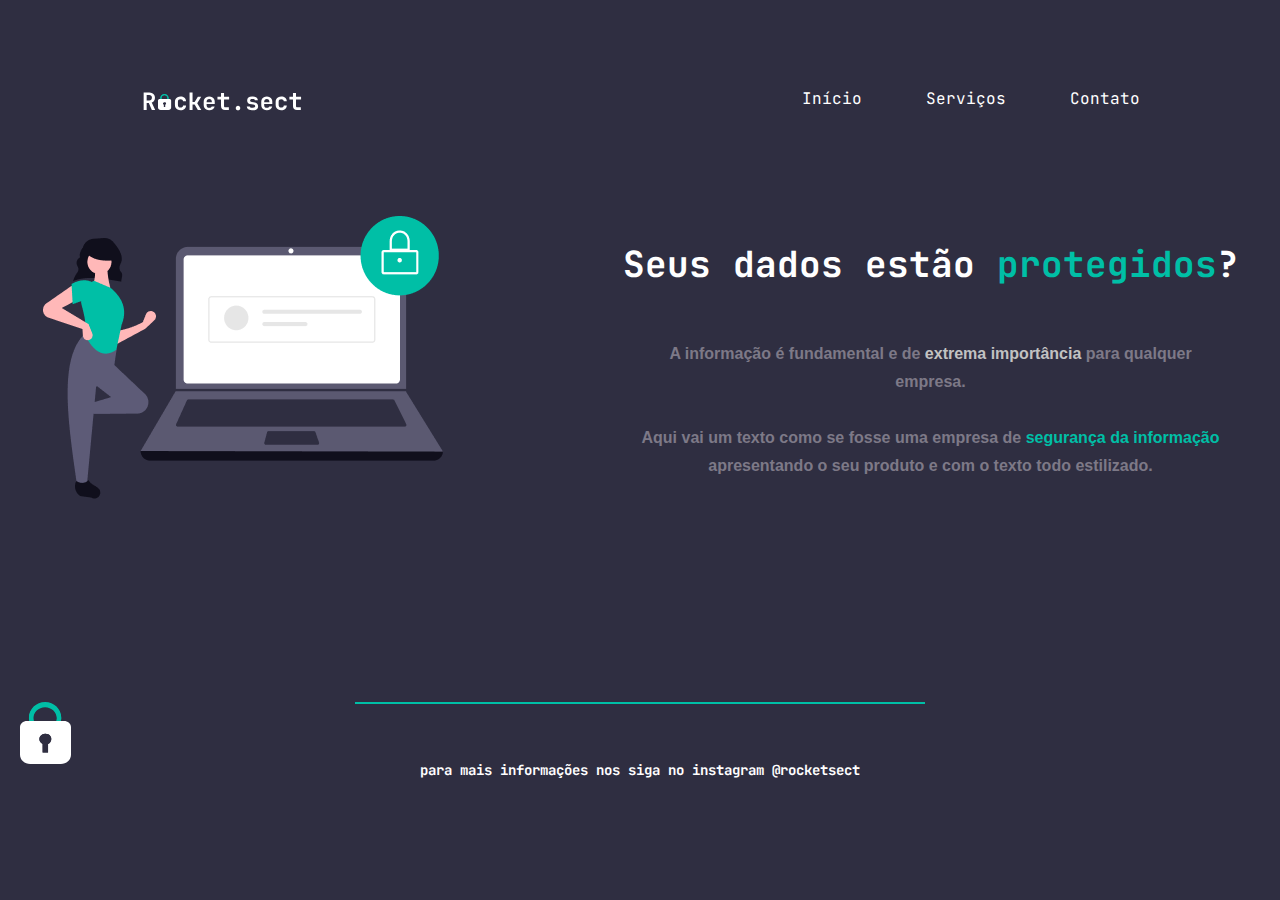
<file: Desafio_Stage_2/index.html>
<!DOCTYPE html>
<html lang="pt-br">
<head>
    <link rel="preconnect" href="https://fonts.googleapis.com">
    <link rel="preconnect" href="https://fonts.gstatic.com" crossorigin>
    <meta charset="UTF-8">
    <meta http-equiv="X-UA-Compatible" content="IE=edge">
    <meta name="viewport" content="width=device-width, initial-scale=1.0">
    <link rel="stylesheet" href="style.css">
    <title>Desáfio_Stage_02</title>
    <link href="https://fonts.googleapis.com/css2?family=JetBrains+Mono:wght@400;700&family=Mulish:wght@400;700&display=swap" rel="stylesheet">
</head>

<body>
    <div id="page">
        <main>
            <header>
                <div id="header-content">
                    <img src="images/logo.svg" alt="">
                    <nav>
                        <ul>
                            <li>
                                <a href="#">Início</a>
                                <a href="#">Serviços</a>
                                <a href="#">Contato</a>
                            </li>
                        </ul>
                    </nav>
                </div>
            </header>


            <main>
                <div id="hero-content">
                    <img src="images/img1.png" alt="">
                    <div>
                        <h1>Seus dados estão <span>protegidos</span>?</h1>
                        <p>A informação é fundamental e de <strong>extrema importância</strong> para qualquer <br> empresa. <br> 
                        <br> Aqui vai um texto como se fosse uma empresa de <span>segurança da informação</span> <br> apresentando o seu 
                        produto e com o texto todo estilizado.</p>       
                    </div>
                </div>
            </main>


            <footer id="hero-footer">
                
                <div id="LineParagraph">
                    <img id="locked" src="images/padlock-decoration.svg" alt="cadeado no canto inferior esquerdo">
                    <div id="line"></div>
                    <p id="text">para mais informações nos siga no instagram 
                    <a target="_blank" href="https://instagram.com.br/rocketsect">@rocketsect</a></p>
                </div>
            </footer>
            
        </main>
        

    </div>
</body>

</html>
</file>
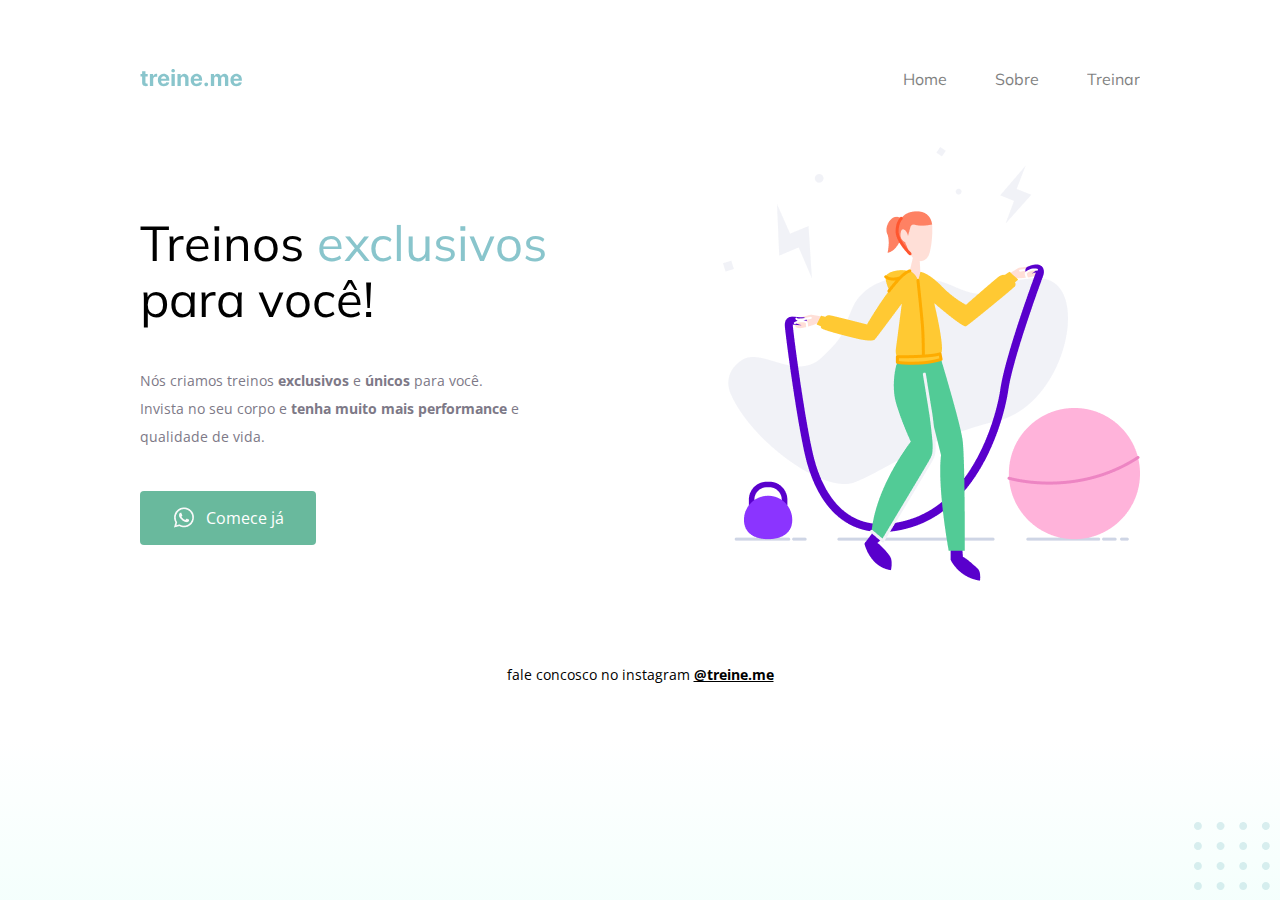
<file: Projeto_02/index.html>
<!DOCTYPE html>
<html lang="pt-br">
<head>
    <link rel="preconnect" href="https://fonts.googleapis.com">
    <link rel="preconnect" href="https://fonts.gstatic.com" crossorigin>
    <meta charset="UTF-8">
    <meta http-equiv="X-UA-Compatible" content="IE=edge">
    <meta name="viewport" content="width=device-width, initial-scale=1.0">
    <link rel="stylesheet" href="style.css">
    <title>Projeto_02</title>
    <link href="https://fonts.googleapis.com/css2?family=Mulish:wght@400;700&family=Open+Sans:wght@400;700&display=swap" rel="stylesheet"> 
</head>


<body>

    <div class="page">
    
            <nav>
                <a id="logo" href="#">
                    <img src="images/Logo.svg" alt="Treine.me">
                </a>
                <ul>
                    <li> <a href="#">Home</a> </li>
                    <li> <a href="#">Sobre</a> </li>
                    <li> <a href="#">Treinar</a> </li>
                </ul>
            </nav>
        

        <main>
            <section class="text">
                <h1>Treinos <span>exclusivos</span> <br> para você!</h1>
                <p>Nós criamos treinos <strong>exclusivos</strong> e <strong>únicos</strong> para você. <br>
                Invista no seu corpo e <strong>tenha muito mais performance</strong> e <br> qualidade de vida.</p>
                <button>
                    <img src="images/whatsapp.png" alt="ícone do whatsapp">
                    Comece já
                </button>
            </section>

            <img src="images/fitness-jump.png" alt="desenho de uma mulher pulando corda.">

        </main>
        <footer>
            fale concosco no instagram <a href="https://instagram.com/treineme" target="_blank">@treine.me</a>
        </footer>
    </div>

    <img id="balls" src="images/balls-decoration.png" alt="Bolinhas decorativa verdes no rodapé">
   
</body>


</html>
</file>
<file: Desafio_Stage_2/style.css>
body {
    margin: 0;
    padding: 0;
    background: #2F2E41;
}

header {
    min-width: 100vw;
    margin-top: 72px;
}


#header-content {
    display: flex;
    justify-content: space-between;
    align-items: center;
    text-align: center;
    margin: 0 140px;
}

ul li {
    display: flex;
    gap: 64px;
    list-style: none;
}

li a {
    color: #fff;
    text-decoration: none;
    font-family: 'JetBrains Mono', monospace;
}

h1 {
    font-family: 'JetBrains Mono', monospace;
    color: #fff;
    font-size: 36px;
    font-weight: bold;
}

p {
    color: #7D7987;
    font-size: 16px;
    font-family: 'Open Sans', sans-serif;
    font-weight: 700;
    line-height: 28px;
    margin-top: 52px;
    text-align: center;
}

p strong {
    color: #C2C2C2;
}

span {
    color: #00BFA6;
}

#hero-content {
    display: flex;
    justify-content: center;
    align-items: flex-start;
    gap: 180px;
    margin-top: 91px;
}

#hero-footer {
    height: 62px;
    display: flex;
    justify-content: center;
    align-items: center;   
    margin: 220px;
    margin-bottom: 0;
}

#line {
    width: 568px;
    height: 0px;    
    border: 1px solid #00BFA6;
}

#locked {
    position: fixed;
    align-items: center;
    left: 0;
    margin-left: 20px;
}

#text {
    color: #fff;
    font-size: 14px;
    line-height: 28px;
    font-family: 'JetBrains Mono', monospace;
}

#text a {
    text-decoration: none;
    color: #fff;
    
}
</file>
<file: Projeto_02/style.css>
body {
    min-height: 100vh;
    margin: 0;
    font-family: 'Open Sans', sans-serif;
    background: linear-gradient(180deg, rgba(227, 255, 248, 0) 82.08%, rgba(227, 255, 248, 0.38) 100%);
}

.page {
    width: 1000px;
    margin: 0 auto;
    padding: 65px;
}

nav {
    display: flex;
    justify-content: space-between;
    align-items: center;
    margin-bottom: 55px;
}

ul {
    display: flex;
    list-style: none;
    gap: 48px;
    margin: 0;
    padding: 0;
}

ul li a {
    color: #000000;
    text-decoration: none;
    opacity: 0.5;
}

ul li a:hover {
    font-weight: bold;
}

h1, ul {
    font-family: 'Mulish', sans-serif;
}

main {
    display: flex;
    align-items: center;
    justify-content: space-between;
}

h1 {
    font-size: 49px;
    line-height: 56px;
    color: #000;
    font-weight: normal;
}

h1 span {
    color: #89C5CC;
}

section p {
    font-size: 14px;
    line-height: 28px;
    color: #7D7987;
    margin: 40px 0;
}

button {
    color: #fff;
    font-family: 'Open Sans', sans-serif;
    font-size: 16px;
    background: #69B99D;
    border: none;
    border-radius: 4px;
    padding: 14px 32px 15px;
    display: flex;
    align-items: center;
    justify-content: center;
    gap: 10px;
    cursor: pointer;
}

button:hover {
    background: #4ea587;
}

footer {
    font-size: 14px;
    line-height: 28px;
    text-align: center;
    margin-top: 80px;
}

footer a {
    font-weight: bold;
    color: #000;
}

#balls {
    position: fixed;
    bottom: 0;
    right: 0;
}
</file>
